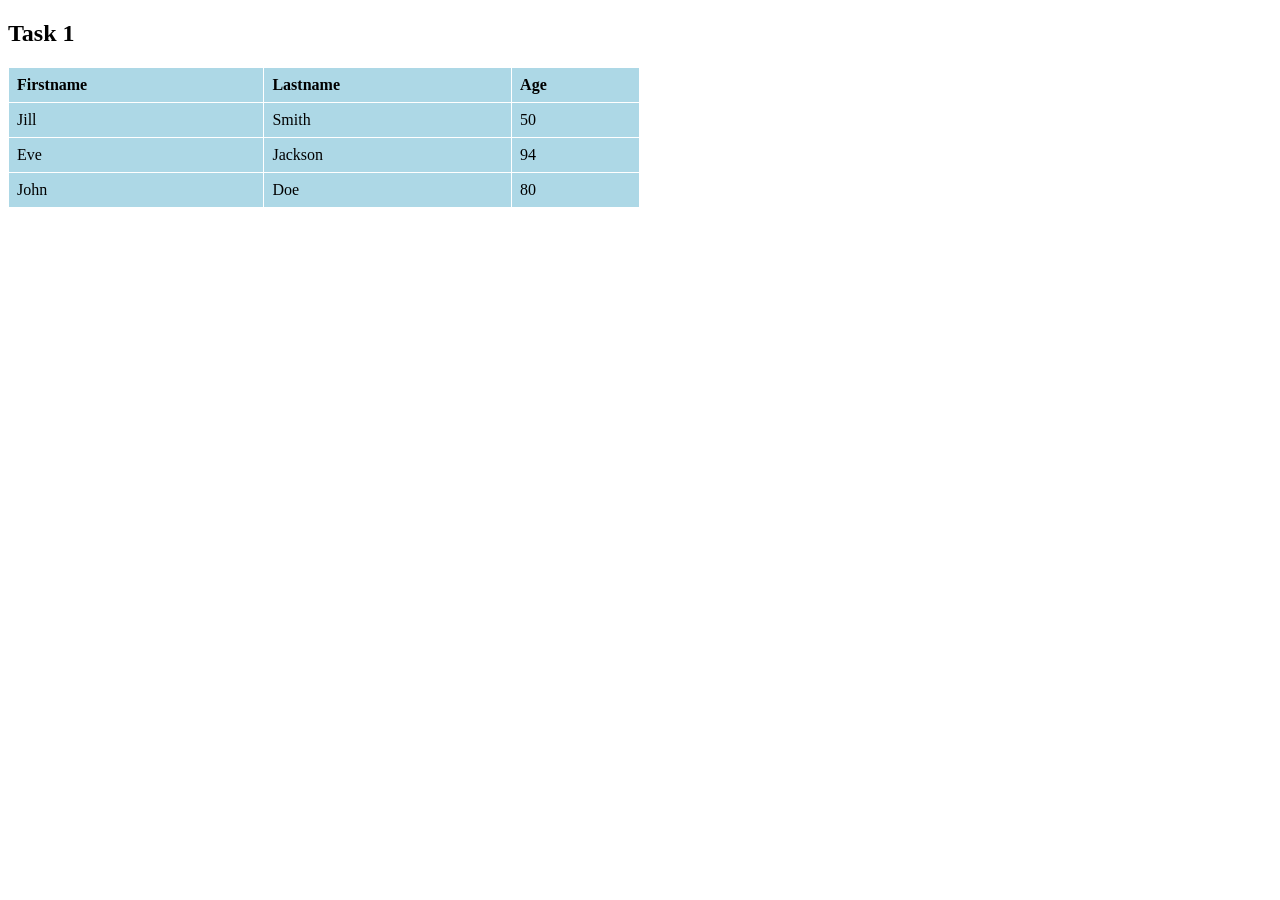
<file: Tasks_Week1/task1.html>
<!DOCTYPE html>
<html>
<head>
<title>Task 1 </title>
<style>
  table {
    border-collapse: collapse;
    width: 50%; /* Adjust width as needed */
  }
  th, td {
    border: 1px solid white;
    padding: 8px;
    text-align: left;
    background-color: #ADD8E6; /* Light blue background */
    color: black; /* Optional: Set text color to black for better contrast */
  }
  th {
    /* Keep the header background slightly different if desired */
    background-color: #ADD8E6;
  }
</style>
</head>
<body>

<h2>Task 1</h2>

<table>
  <thead>
    <tr>
      <th>Firstname</th>
      <th>Lastname</th>
      <th>Age</th>
    </tr>
  </thead>
  <tbody>
    <tr>
      <td>Jill</td>
      <td>Smith</td>
      <td>50</td>
    </tr>
    <tr>
      <td>Eve</td>
      <td>Jackson</td>
      <td>94</td>
    </tr>
    <tr>
      <td>John</td>
      <td>Doe</td>
      <td>80</td>
    </tr>
  </tbody>
</table>

</body>
</html>
</file>
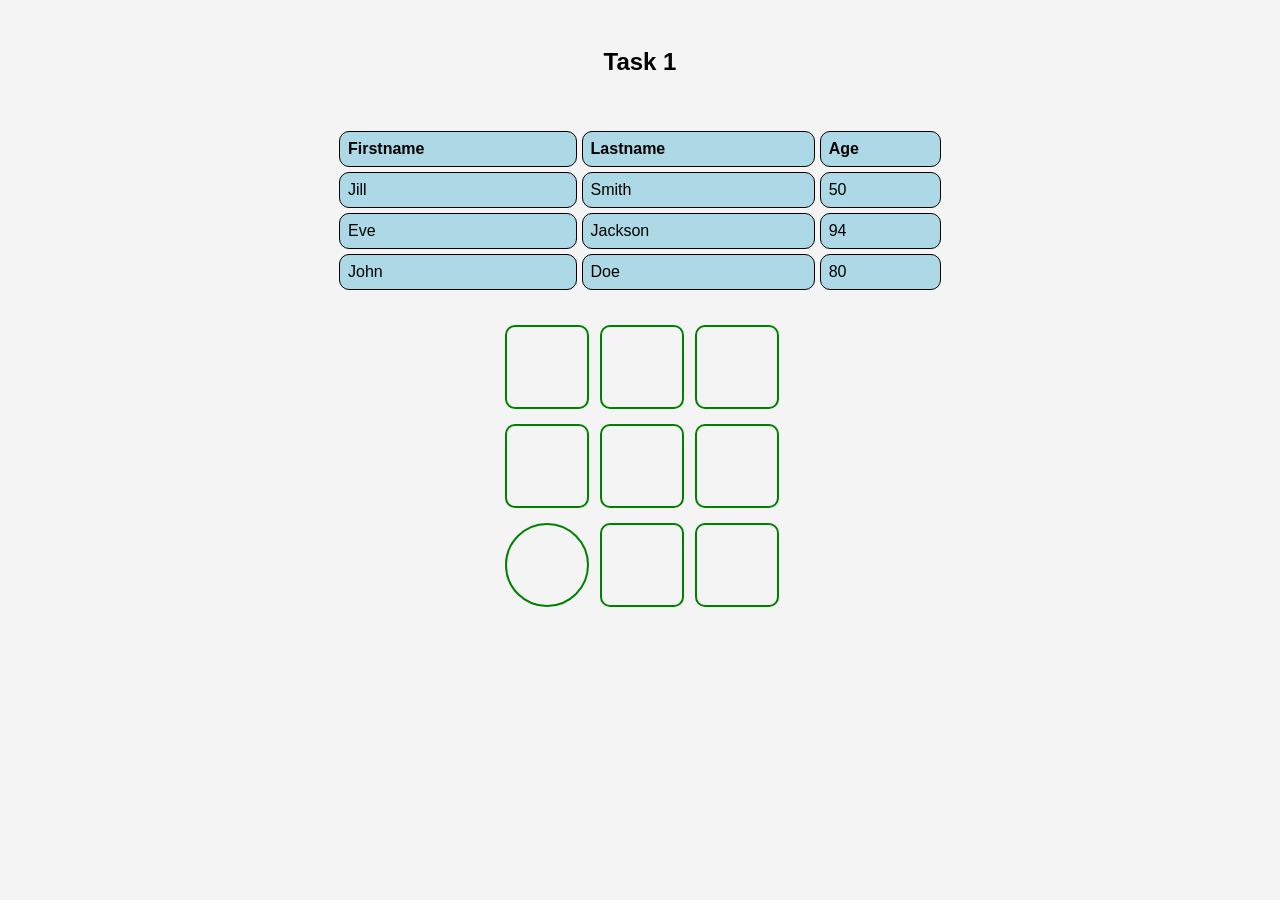
<file: Tasks_Week1/task11.html>
<!DOCTYPE html>
<html>
<head>
<title>Task 1</title>
<style>
  body {
    font-family: sans-serif;
    display: flex;
    flex-direction: column;
    align-items: center;
    gap: 30px;
    padding: 20px;
    background-color: #f4f4f4;
  }

  table {
    border-collapse: separate; /* Changed from collapse */
    border-spacing: 5px;       /* Adds spacing to see rounded corners */
    width: 50%;
  }

  th, td {
  border: 1px solid black; /* Black border */
  padding: 8px;
  text-align: left;
  background-color: #ADD8E6;
  color: black;
  border-radius: 10px; /* Rounded corners */
}

  th {
    background-color: #ADD8E6;
  }

  .shapes-grid {
    display: grid;
    grid-template-columns: repeat(3, 80px);
    grid-gap: 15px;
  }

  .shape {
    width: 80px;
    height: 80px;
    border: 2px solid green;
    display: flex;
    justify-content: center;
    align-items: center;
  }

  .rounded-square {
    border-radius: 10px;
  }

  .circle {
    border-radius: 50%;
  }
</style>
</head>
<body>

<h2>Task 1</h2>

<table>
  <thead>
    <tr>
      <th>Firstname</th>
      <th>Lastname</th>
      <th>Age</th>
    </tr>
  </thead>
  <tbody>
    <tr>
      <td>Jill</td>
      <td>Smith</td>
      <td>50</td>
    </tr>
    <tr>
      <td>Eve</td>
      <td>Jackson</td>
      <td>94</td>
    </tr>
    <tr>
      <td>John</td>
      <td>Doe</td>
      <td>80</td>
    </tr>
  </tbody>
</table>

<div class="shapes-grid">
    <div class="shape rounded-square"></div>
    <div class="shape rounded-square"></div>
    <div class="shape rounded-square"></div>
    <div class="shape rounded-square"></div>
    <div class="shape rounded-square"></div>
    <div class="shape rounded-square"></div>
    <div class="shape circle"></div>
    <div class="shape rounded-square"></div>
    <div class="shape rounded-square"></div>
</div>

</body>
</html>
</file>
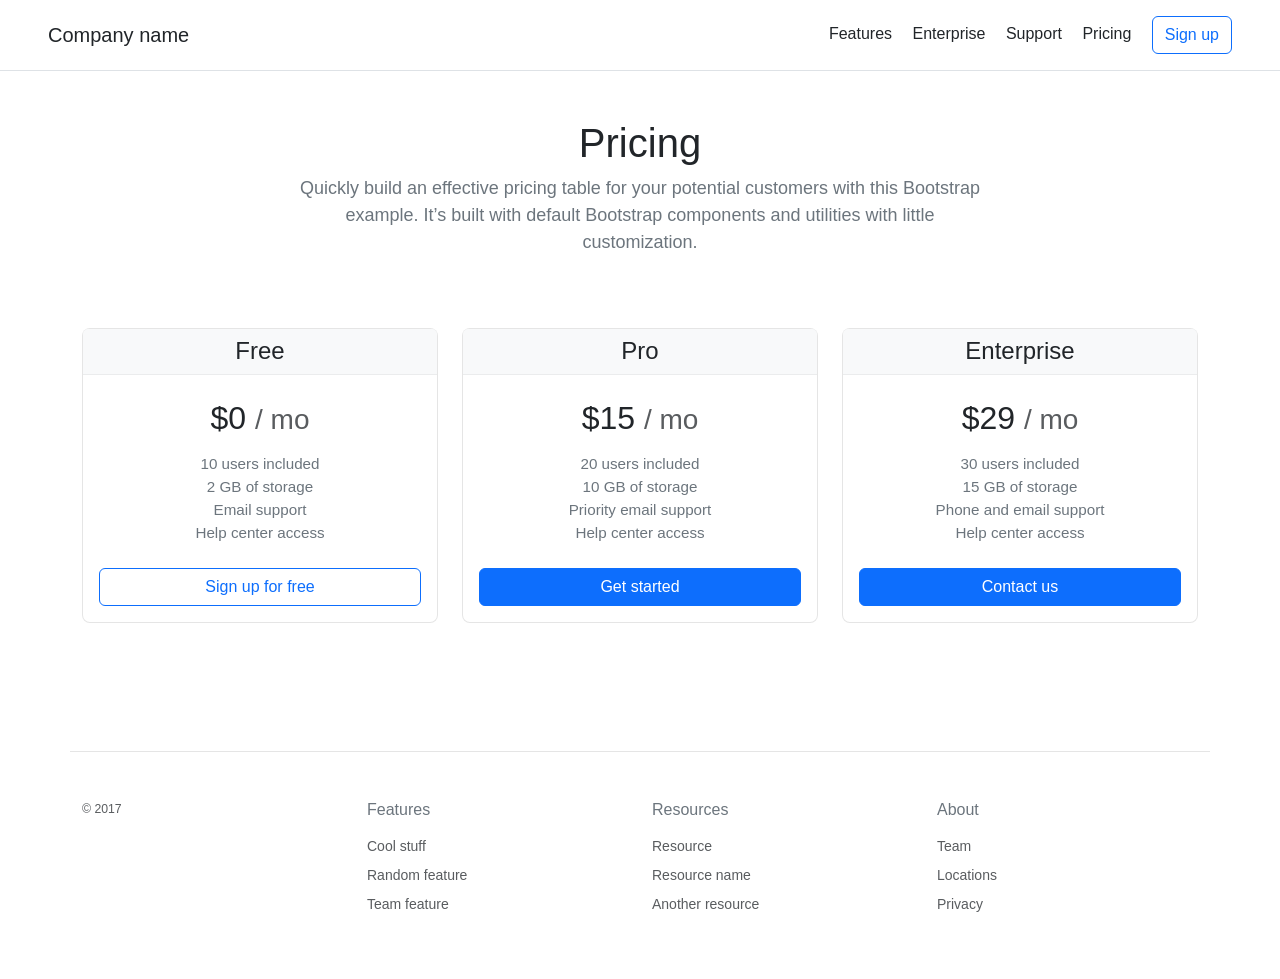
<file: Tasks_Week1/task112.html>
<!doctype html>
<html lang="en">
  <head>
    <meta charset="utf-8">
    <meta name="viewport" content="width=device-width, initial-scale=1">
    <title>Pricing Page</title>
    <link href="https://cdn.jsdelivr.net/npm/bootstrap@5.3.0/dist/css/bootstrap.min.css" rel="stylesheet">
    <link rel="stylesheet" href="task112.css">
    <style>
      .pricing-header {
        max-width: 700px;
      }

      .card {
        border: 1px solid rgba(0, 0, 0, 0.1);
        border-radius: 0.5rem;
        transition: box-shadow 0.3s ease;
      }

      .card:hover {
        box-shadow: 0 8px 20px rgba(0, 0, 0, 0.1);
      }

      .pricing-card-title {
        font-size: 2rem;
        margin-bottom: 0;
      }

      footer {
        margin-top: 5rem;
        padding-top: 3rem;
        padding-bottom: 3rem;
        border-top: 1px solid #e5e5e5;
      }
    </style>
  </head>
  <body>

    <header class="d-flex justify-content-between align-items-center py-3 px-5 border-bottom">
      <h5 class="my-0">Company name</h5>
      <nav>
        <a class="me-3 text-decoration-none text-dark" href="#">Features</a>
        <a class="me-3 text-decoration-none text-dark" href="#">Enterprise</a>
        <a class="me-3 text-decoration-none text-dark" href="#">Support</a>
        <a class="me-3 text-decoration-none text-dark" href="#">Pricing</a>
        <a class="btn btn-outline-primary" href="#">Sign up</a>
      </nav>
    </header>

    <main>
      <div class="container py-5 text-center">
        <div class="pricing-header mx-auto">
          <h1 class="display-4">Pricing</h1>
          <p class="lead">Quickly build an effective pricing table for your potential customers with this Bootstrap example. It’s built with default Bootstrap components and utilities with little customization.</p>
        </div>

        <div class="row row-cols-1 row-cols-md-3 mt-5 g-4">

          <!-- Free Tier -->
          <div class="col">
            <div class="card h-100 text-center">
              <div class="card-header">
                <h4 class="my-0 fw-normal">Free</h4>
              </div>
              <div class="card-body">
                <h1 class="card-title pricing-card-title">$0 <small class="text-muted">/ mo</small></h1>
                <ul class="list-unstyled mt-3 mb-4">
                  <li>10 users included</li>
                  <li>2 GB of storage</li>
                  <li>Email support</li>
                  <li>Help center access</li>
                </ul>
                <button type="button" class="w-100 btn btn-outline-primary">Sign up for free</button>
              </div>
            </div>
          </div>

          <!-- Pro Tier -->
          <div class="col">
            <div class="card h-100 text-center">
              <div class="card-header">
                <h4 class="my-0 fw-normal">Pro</h4>
              </div>
              <div class="card-body">
                <h1 class="card-title pricing-card-title">$15 <small class="text-muted">/ mo</small></h1>
                <ul class="list-unstyled mt-3 mb-4">
                  <li>20 users included</li>
                  <li>10 GB of storage</li>
                  <li>Priority email support</li>
                  <li>Help center access</li>
                </ul>
                <button type="button" class="w-100 btn btn-primary">Get started</button>
              </div>
            </div>
          </div>

          <!-- Enterprise Tier -->
          <div class="col">
            <div class="card h-100 text-center">
              <div class="card-header">
                <h4 class="my-0 fw-normal">Enterprise</h4>
              </div>
              <div class="card-body">
                <h1 class="card-title pricing-card-title">$29 <small class="text-muted">/ mo</small></h1>
                <ul class="list-unstyled mt-3 mb-4">
                  <li>30 users included</li>
                  <li>15 GB of storage</li>
                  <li>Phone and email support</li>
                  <li>Help center access</li>
                </ul>
                <button type="button" class="w-100 btn btn-primary">Contact us</button>
              </div>
            </div>
          </div>

        </div>
      </div>
    </main>

    <footer class="container">
      <div class="row">
        <div class="col-12 col-md">
          <small class="d-block mb-3 text-muted">© 2017</small>
        </div>
        <div class="col-6 col-md">
          <h5>Features</h5>
          <ul class="list-unstyled text-small">
            <li><a class="text-muted" href="#">Cool stuff</a></li>
            <li><a class="text-muted" href="#">Random feature</a></li>
            <li><a class="text-muted" href="#">Team feature</a></li>
          </ul>
        </div>
        <div class="col-6 col-md">
          <h5>Resources</h5>
          <ul class="list-unstyled text-small">
            <li><a class="text-muted" href="#">Resource</a></li>
            <li><a class="text-muted" href="#">Resource name</a></li>
            <li><a class="text-muted" href="#">Another resource</a></li>
          </ul>
        </div>
        <div class="col-6 col-md">
          <h5>About</h5>
          <ul class="list-unstyled text-small">
            <li><a class="text-muted" href="#">Team</a></li>
            <li><a class="text-muted" href="#">Locations</a></li>
            <li><a class="text-muted" href="#">Privacy</a></li>
          </ul>
        </div>
      </div>
    </footer>

  </body>
</html>
</file>
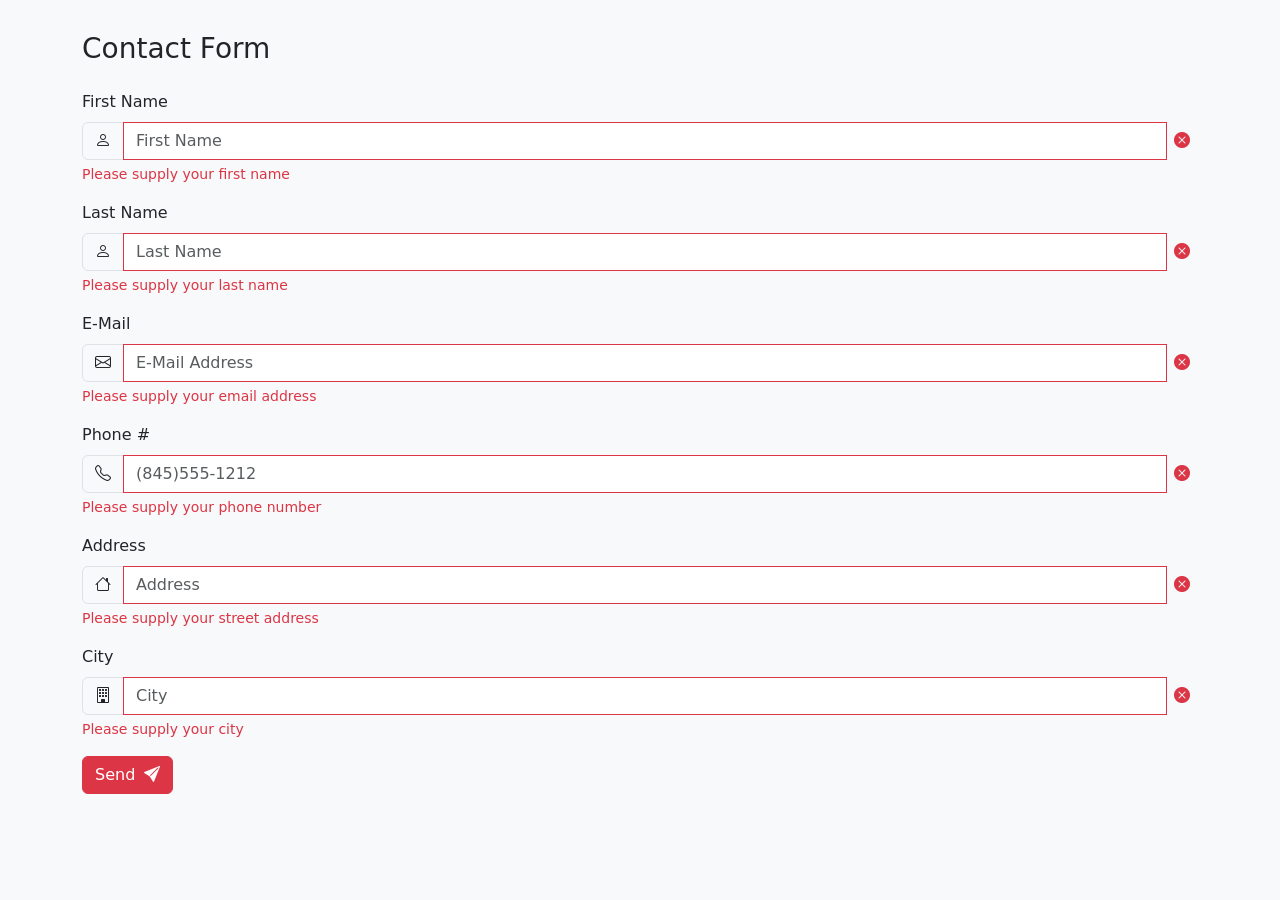
<file: Tasks_Week1/task114.html>
<!DOCTYPE html>
<html lang="en">
<head>
  <meta charset="UTF-8">
  <title>Form Validation Example</title>
  <meta name="viewport" content="width=device-width, initial-scale=1">

  <link href="https://cdn.jsdelivr.net/npm/bootstrap@5.3.2/dist/css/bootstrap.min.css" rel="stylesheet">
  <link href="https://cdn.jsdelivr.net/npm/bootstrap-icons@1.10.5/font/bootstrap-icons.css" rel="stylesheet">

  <style>
    body {
      background-color: #f8f9fa;
      padding: 2rem;
    }

    .input-group-text.invalid-feedback-icon {
      background-color: transparent;
      border: none;
      padding: 0 0.5rem;
      color: #dc3545;
      display: none;
    }

    .form-control:invalid {
      border-color: #dc3545;
    }

    .form-control:invalid ~ .invalid-feedback-icon {
      display: inline-flex;
    }

    .form-control:invalid ~ .invalid-feedback {
      display: block;
    }

    .invalid-feedback {
      display: none;
      color: #dc3545;
      font-size: 0.875rem;
    }
  </style>
</head>
<body>

  <div class="container">
    <h3 class="mb-4">Contact Form</h3>
    <form id="contactForm" novalidate>
      <div class="mb-3">
        <label class="form-label">First Name</label>
        <div class="input-group has-validation">
          <span class="input-group-text"><i class="bi bi-person"></i></span>
          <input type="text" class="form-control" placeholder="First Name" required>
          <span class="input-group-text invalid-feedback-icon"><i class="bi bi-x-circle-fill"></i></span>
          <div class="invalid-feedback">Please supply your first name</div>
        </div>
      </div>

      
      <div class="mb-3">
        <label class="form-label">Last Name</label>
        <div class="input-group has-validation">
          <span class="input-group-text"><i class="bi bi-person"></i></span>
          <input type="text" class="form-control" placeholder="Last Name" required>
          <span class="input-group-text invalid-feedback-icon"><i class="bi bi-x-circle-fill"></i></span>
          <div class="invalid-feedback">Please supply your last name</div>
        </div>
      </div>

      <div class="mb-3">
        <label class="form-label">E-Mail</label>
        <div class="input-group has-validation">
          <span class="input-group-text"><i class="bi bi-envelope"></i></span>
          <input type="email" class="form-control" placeholder="E-Mail Address" required>
          <span class="input-group-text invalid-feedback-icon"><i class="bi bi-x-circle-fill"></i></span>
          <div class="invalid-feedback">Please supply your email address</div>
        </div>
      </div>

      <div class="mb-3">
        <label class="form-label">Phone #</label>
        <div class="input-group has-validation">
          <span class="input-group-text"><i class="bi bi-telephone"></i></span>
          <input type="tel" class="form-control" placeholder="(845)555-1212" required>
          <span class="input-group-text invalid-feedback-icon"><i class="bi bi-x-circle-fill"></i></span>
          <div class="invalid-feedback">Please supply your phone number</div>
        </div>
      </div>

      <div class="mb-3">
        <label class="form-label">Address</label>
        <div class="input-group has-validation">
          <span class="input-group-text"><i class="bi bi-house"></i></span>
          <input type="text" class="form-control" placeholder="Address" required>
          <span class="input-group-text invalid-feedback-icon"><i class="bi bi-x-circle-fill"></i></span>
          <div class="invalid-feedback">Please supply your street address</div>
        </div>
      </div>

      <div class="mb-3">
        <label class="form-label">City</label>
        <div class="input-group has-validation">
          <span class="input-group-text"><i class="bi bi-building"></i></span>
          <input type="text" class="form-control" placeholder="City" required>
          <span class="input-group-text invalid-feedback-icon"><i class="bi bi-x-circle-fill"></i></span>
          <div class="invalid-feedback">Please supply your city</div>
        </div>
      </div>

      <button type="submit" class="btn btn-danger">Send <i class="bi bi-send-fill ms-1"></i></button>
    </form>
  </div>

  <script src="https://cdn.jsdelivr.net/npm/bootstrap@5.3.2/dist/js/bootstrap.bundle.min.js"></script>

  <script>
    (() => {
      'use strict';
      const form = document.getElementById('contactForm');
      form.addEventListener('submit', event => {
        if (!form.checkValidity()) {
          event.preventDefault();
          event.stopPropagation();
        }
        form.classList.add('was-validated');
      }, false);
    })();
  </script>

</body>
</html>
</file>
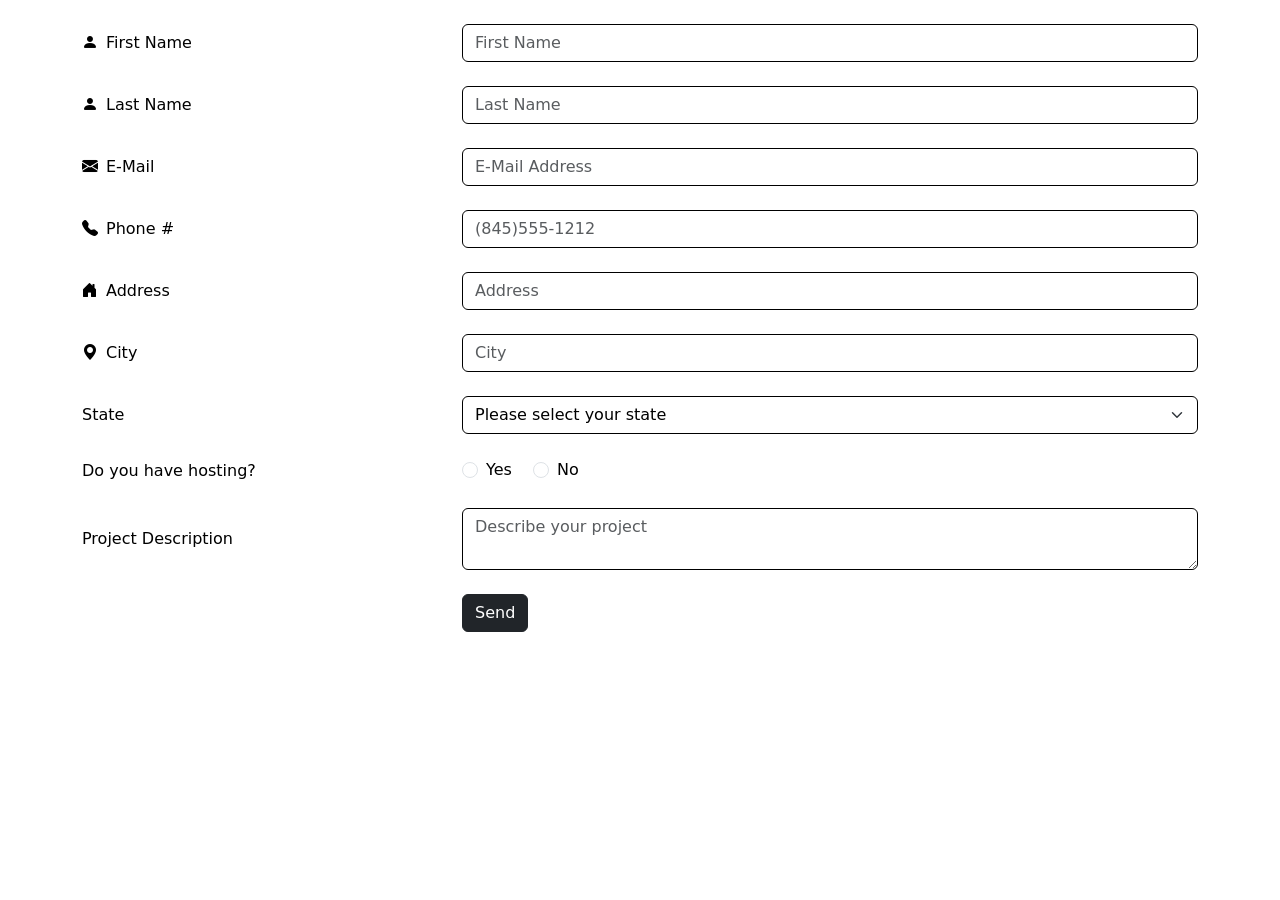
<file: Tasks_Week1/task115.html>
<!DOCTYPE html>
<html lang="en">
<head>
  <meta charset="UTF-8">
  <title>2-Column Validation Form</title>
  <link href="https://cdn.jsdelivr.net/npm/bootstrap@5.3.3/dist/css/bootstrap.min.css" rel="stylesheet">
  <link href="https://cdn.jsdelivr.net/npm/bootstrap-icons@1.10.5/font/bootstrap-icons.css" rel="stylesheet">
  <style>
    body {
      background-color: #fff;
      color: #000;
    }

    label {
      font-weight: 500;
      margin-bottom: 0;
    }

    .form-group {
      margin-bottom: 1.5rem;
    }

    .form-label-col {
      display: flex;
      align-items: center;
      gap: 0.5rem;
    }

    .form-label-col i {
      color: #000;
      transition: color 0.2s;
    }

    .form-control,
    .form-select,
    textarea {
      border: 1px solid #000;
      color: #000;
      background-color: #fff;
      transition: border-color 0.2s, color 0.2s;
    }

    .form-control.error,
    .form-select.error,
    textarea.error {
      border-color: #dc3545 !important;
      color: #dc3545 !important;
    }

    .form-label-col i.error {
      color: #dc3545;
    }

    .error-text {
      color: #dc3545;
      font-size: 0.875em;
      display: none;
    }

    .error-text.active {
      display: block;
    }
  </style>
</head>
<body class="p-4">

<div class="container">
  <form id="customForm" novalidate>
    <div class="form-group row">
      <div class="col-md-4 form-label-col">
        <i class="bi bi-person-fill icon"></i>
        <label for="firstName">First Name</label>
      </div>
      <div class="col-md-8">
        <input type="text" class="form-control" id="firstName" placeholder="First Name">
        <div class="error-text">Please supply your first name</div>
      </div>
    </div>

    <div class="form-group row">
      <div class="col-md-4 form-label-col">
        <i class="bi bi-person-fill icon"></i>
        <label for="lastName">Last Name</label>
      </div>
      <div class="col-md-8">
        <input type="text" class="form-control" id="lastName" placeholder="Last Name">
        <div class="error-text">Please supply your last name</div>
      </div>
    </div>

    <div class="form-group row">
      <div class="col-md-4 form-label-col">
        <i class="bi bi-envelope-fill icon"></i>
        <label for="email">E-Mail</label>
      </div>
      <div class="col-md-8">
        <input type="email" class="form-control" id="email" placeholder="E-Mail Address">
        <div class="error-text">Please supply your email address</div>
      </div>
    </div>

    <div class="form-group row">
      <div class="col-md-4 form-label-col">
        <i class="bi bi-telephone-fill icon"></i>
        <label for="phone">Phone #</label>
      </div>
      <div class="col-md-8">
        <input type="text" class="form-control" id="phone" placeholder="(845)555-1212">
        <div class="error-text">Please supply your phone number</div>
      </div>
    </div>

    <div class="form-group row">
      <div class="col-md-4 form-label-col">
        <i class="bi bi-house-door-fill icon"></i>
        <label for="address">Address</label>
      </div>
      <div class="col-md-8">
        <input type="text" class="form-control" id="address" placeholder="Address">
        <div class="error-text">Please supply your address</div>
      </div>
    </div>

    <div class="form-group row">
      <div class="col-md-4 form-label-col">
        <i class="bi bi-geo-alt-fill icon"></i>
        <label for="city">City</label>
      </div>
      <div class="col-md-8">
        <input type="text" class="form-control" id="city" placeholder="City">
        <div class="error-text">Please supply your city</div>
      </div>
    </div>

    <div class="form-group row">
      <div class="col-md-4 form-label-col">
        <label for="state">State</label>
      </div>
      <div class="col-md-8">
        <select class="form-select" id="state">
          <option value="">Please select your state</option>
          <option>New York</option>
          <option>California</option>
          <option>Texas</option>
        </select>
        <div class="error-text">Please select your state</div>
      </div>
    </div>

    <div class="form-group row">
      <div class="col-md-4 form-label-col">
        <label>Do you have hosting?</label>
      </div>
      <div class="col-md-8">
        <div class="form-check form-check-inline">
          <input class="form-check-input" type="radio" name="hosting" id="hostingYes" value="yes">
          <label class="form-check-label" for="hostingYes">Yes</label>
        </div>
        <div class="form-check form-check-inline">
          <input class="form-check-input" type="radio" name="hosting" id="hostingNo" value="no">
          <label class="form-check-label" for="hostingNo">No</label>
        </div>
        <div class="error-text">Please select hosting option</div>
      </div>
    </div>

    <div class="form-group row">
      <div class="col-md-4 form-label-col">
        <label for="description">Project Description</label>
      </div>
      <div class="col-md-8">
        <textarea class="form-control" id="description" placeholder="Describe your project"></textarea>
        <div class="error-text">Please describe your project</div>
      </div>
    </div>

    <div class="form-group row">
      <div class="offset-md-4 col-md-8">
        <button class="btn btn-dark" type="submit">Send</button>
      </div>
    </div>
  </form>
</div>

<script>
  document.getElementById("customForm").addEventListener("submit", function (e) {
    e.preventDefault();

    const fields = [
      { id: "firstName" },
      { id: "lastName" },
      { id: "email" },
      { id: "phone" },
      { id: "address" },
      { id: "city" },
      { id: "state" },
      { id: "description" }
    ];

    let valid = true;

    fields.forEach(({ id }) => {
      const input = document.getElementById(id);
      const container = input.closest(".row");
      const errorText = container.querySelector(".error-text");
      const icon = container.querySelector("i");

      if (!input.value.trim()) {
        input.classList.add("error");
        icon && icon.classList.add("error");
        errorText.classList.add("active");
        valid = false;
      } else {
        input.classList.remove("error");
        icon && icon.classList.remove("error");
        errorText.classList.remove("active");
      }
    });

    const hostingYes = document.getElementById("hostingYes");
    const hostingNo = document.getElementById("hostingNo");
    const radioError = hostingYes.closest(".row").querySelector(".error-text");

    if (!hostingYes.checked && !hostingNo.checked) {
      radioError.classList.add("active");
      valid = false;
    } else {
      radioError.classList.remove("active");
    }

    if (valid) {
      alert("Form submitted successfully!");
    }
  });
</script>

</body>
</html>
</file>
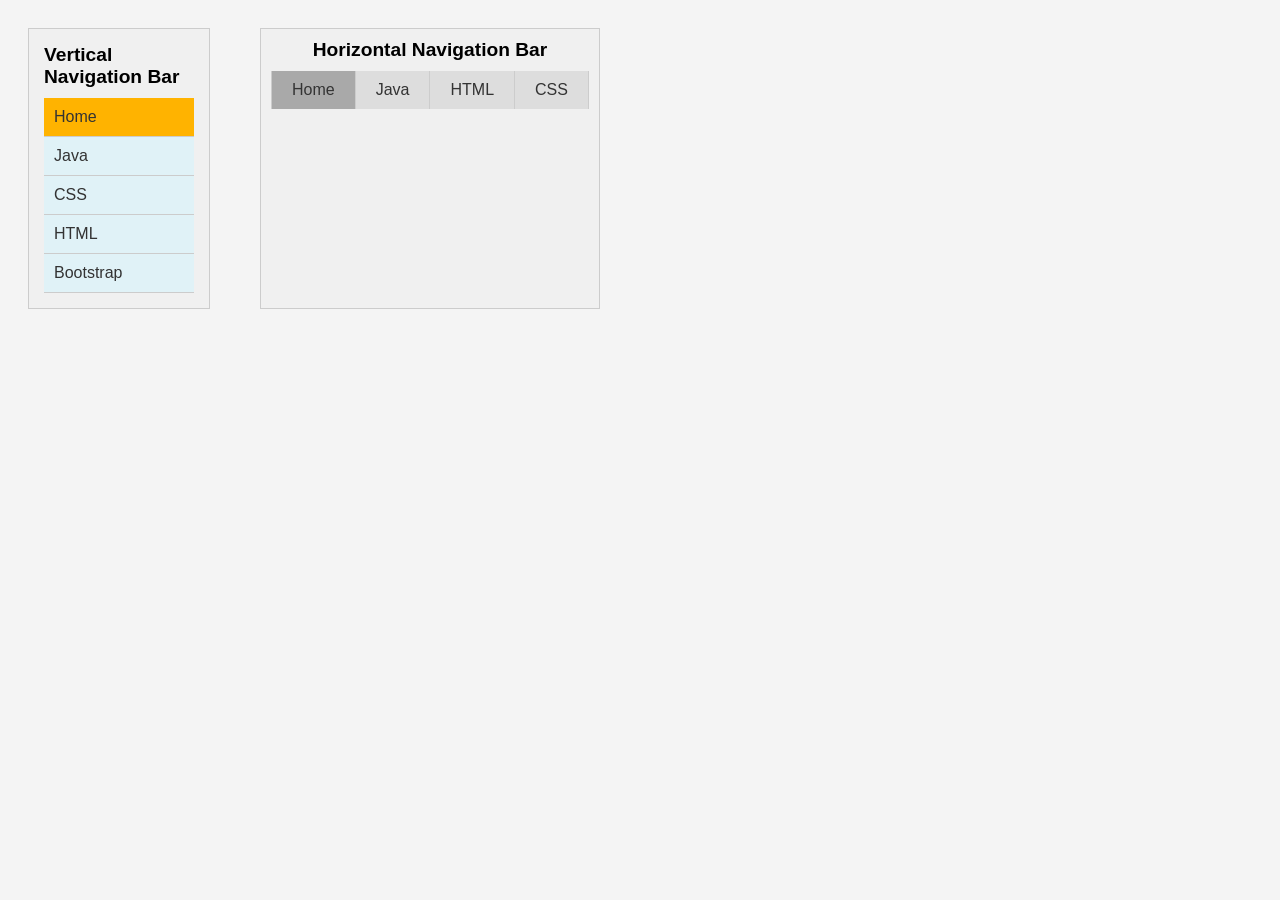
<file: Tasks_Week1/task12.html>
<!DOCTYPE html>
<html lang="en">
<head>
    <meta charset="UTF-8">
    <meta name="viewport" content="width=device-width, initial-scale=1.0">
    <title>Task 2</title>
    <style>
        body {
            font-family: sans-serif;
            display: flex;
            gap: 50px;
            padding: 20px;
            background-color: #f4f4f4;
        }

        /* Vertical Navigation Bar */
        .vertical-nav {
            background-color: #f0f0f0;
            border: 1px solid #ccc;
            padding: 15px;
            width: 150px;
        }

        .vertical-nav h2 {
            margin-top: 0;
            margin-bottom: 10px;
            font-size: 1.2em;
        }

        .vertical-nav ul {
            list-style: none;
            padding: 0;
            margin: 0;
        }

        .vertical-nav ul li a {
            display: block;
            padding: 10px;
            text-decoration: none;
            color: #333;
            background-color: #e0f2f7; /* Light blue */
            border-bottom: 1px solid #ccc;
        }

        .vertical-nav ul li:first-child a {
            background-color: #ffb300; /* Orange for Home */
        }

        .vertical-nav ul li a:hover {
            background-color: #d1e0e6;
        }

        /* Horizontal Navigation Bar */
        .horizontal-nav {
            background-color: #f0f0f0;
            border: 1px solid #ccc;
            padding: 10px;
        }

        .horizontal-nav h2 {
            margin-top: 0;
            margin-bottom: 10px;
            font-size: 1.2em;
            text-align: center;
        }

        .horizontal-nav ul {
            list-style: none;
            padding: 0;
            margin: 0;
            display: flex;
        }

        .horizontal-nav ul li a {
            display: block;
            padding: 10px 20px;
            text-decoration: none;
            color: #333;
            background-color: #ddd;
            border-right: 1px solid #ccc;
        }

        .horizontal-nav ul li:first-child a {
            background-color: #a9a9a9; /* Grey for Home in horizontal bar */
            border-left: 1px solid #ccc; /* Add left border to the first item */
        }

        .horizontal-nav ul li a:hover {
            background-color: #c0c0c0;
        }
    </style>
</head>
<body>

    <div class="vertical-nav">
        <h2>Vertical Navigation Bar</h2>
        <ul>
            <li><a href="#">Home</a></li>
            <li><a href="#">Java</a></li>
            <li><a href="#">CSS</a></li>
            <li><a href="#">HTML</a></li>
            <li><a href="#">Bootstrap</a></li>
        </ul>
    </div>

    <div class="horizontal-nav">
        <h2>Horizontal Navigation Bar</h2>
        <ul>
            <li><a href="#">Home</a></li>
            <li><a href="#">Java</a></li>
            <li><a href="#">HTML</a></li>
            <li><a href="#">CSS</a></li>
        </ul>
    </div>

</body>
</html>
</file>
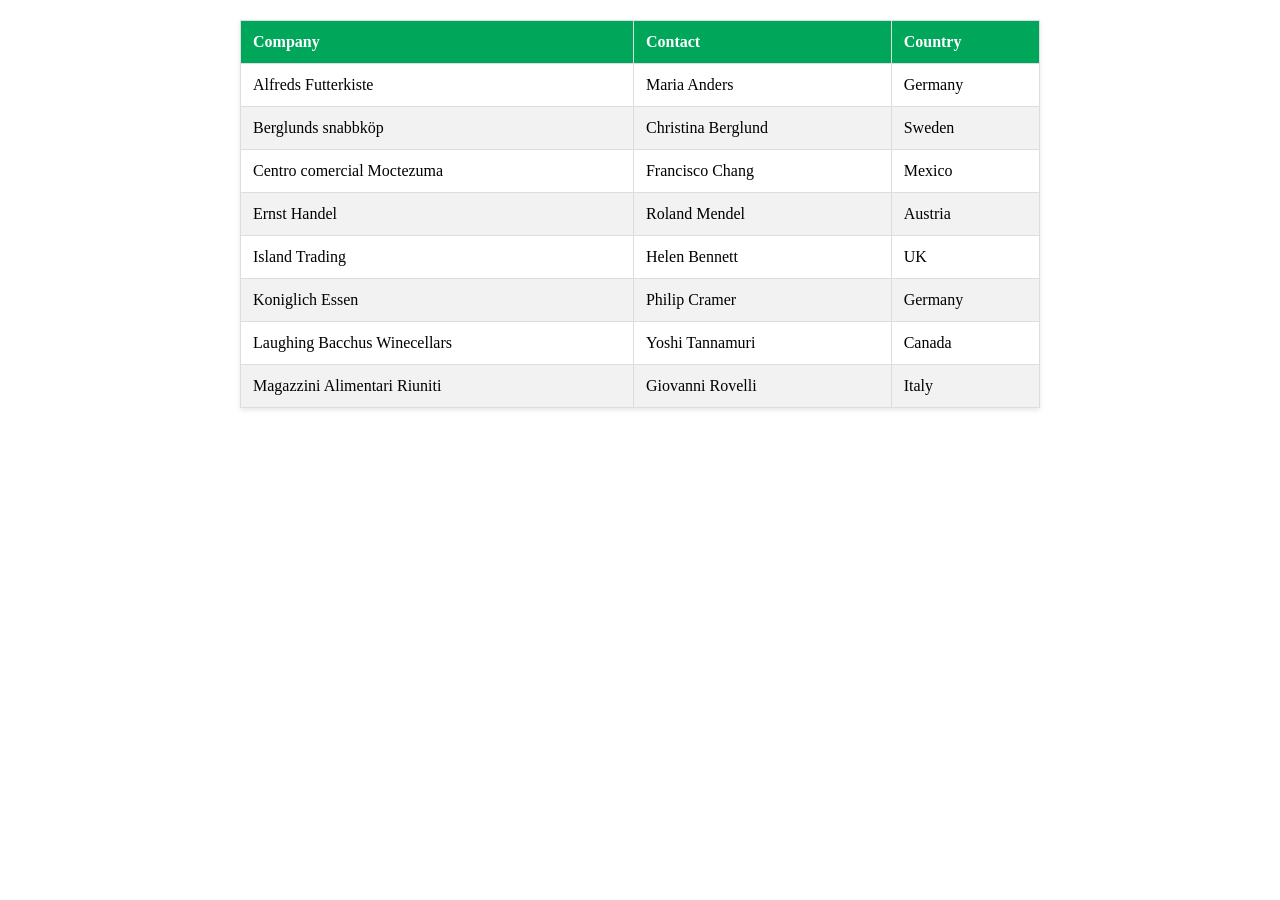
<file: Tasks_Week1/task13.html>
<!DOCTYPE html>
<html lang="en">
<head>
    <meta charset="UTF-8">
    <meta name="viewport" content="width=device-width, initial-scale=1.0">
    <title>Task 3</title>
    <style>
        table {
            border-collapse: collapse;
            width: 80%; /* Adjust as needed */
            max-width: 800px; /* Optional: set a maximum width */
            margin: 20px auto; /* Center the table */
            box-shadow: 0 2px 5px rgba(0, 0, 0, 0.1);
        }

        th, td {
            border: 1px solid #ddd;
            padding: 12px;
            text-align: left;
        }

        th {
            background-color: #00a65a; /* Green header background */
            color: white;
            font-weight: bold;
        }

        tr:nth-child(even) {
            background-color: #f2f2f2; /* Light grey for even rows */
        }

        /* Optional: Style for hover effect on rows */
        tr:hover {
            background-color: #ddd;
        }
    </style>
</head>
<body>

    <table>
        <thead>
            <tr>
                <th>Company</th>
                <th>Contact</th>
                <th>Country</th>
            </tr>
        </thead>
        <tbody>
            <tr>
                <td>Alfreds Futterkiste</td>
                <td>Maria Anders</td>
                <td>Germany</td>
            </tr>
            <tr>
                <td>Berglunds snabbköp</td>
                <td>Christina Berglund</td>
                <td>Sweden</td>
            </tr>
            <tr>
                <td>Centro comercial Moctezuma</td>
                <td>Francisco Chang</td>
                <td>Mexico</td>
            </tr>
            <tr>
                <td>Ernst Handel</td>
                <td>Roland Mendel</td>
                <td>Austria</td>
            </tr>
            <tr>
                <td>Island Trading</td>
                <td>Helen Bennett</td>
                <td>UK</td>
            </tr>
            <tr>
                <td>Koniglich Essen</td>
                <td>Philip Cramer</td>
                <td>Germany</td>
            </tr>
            <tr>
                <td>Laughing Bacchus Winecellars</td>
                <td>Yoshi Tannamuri</td>
                <td>Canada</td>
            </tr>
            <tr>
                <td>Magazzini Alimentari Riuniti</td>
                <td>Giovanni Rovelli</td>
                <td>Italy</td>
            </tr>
        </tbody>
    </table>

</body>
</html>
</file>
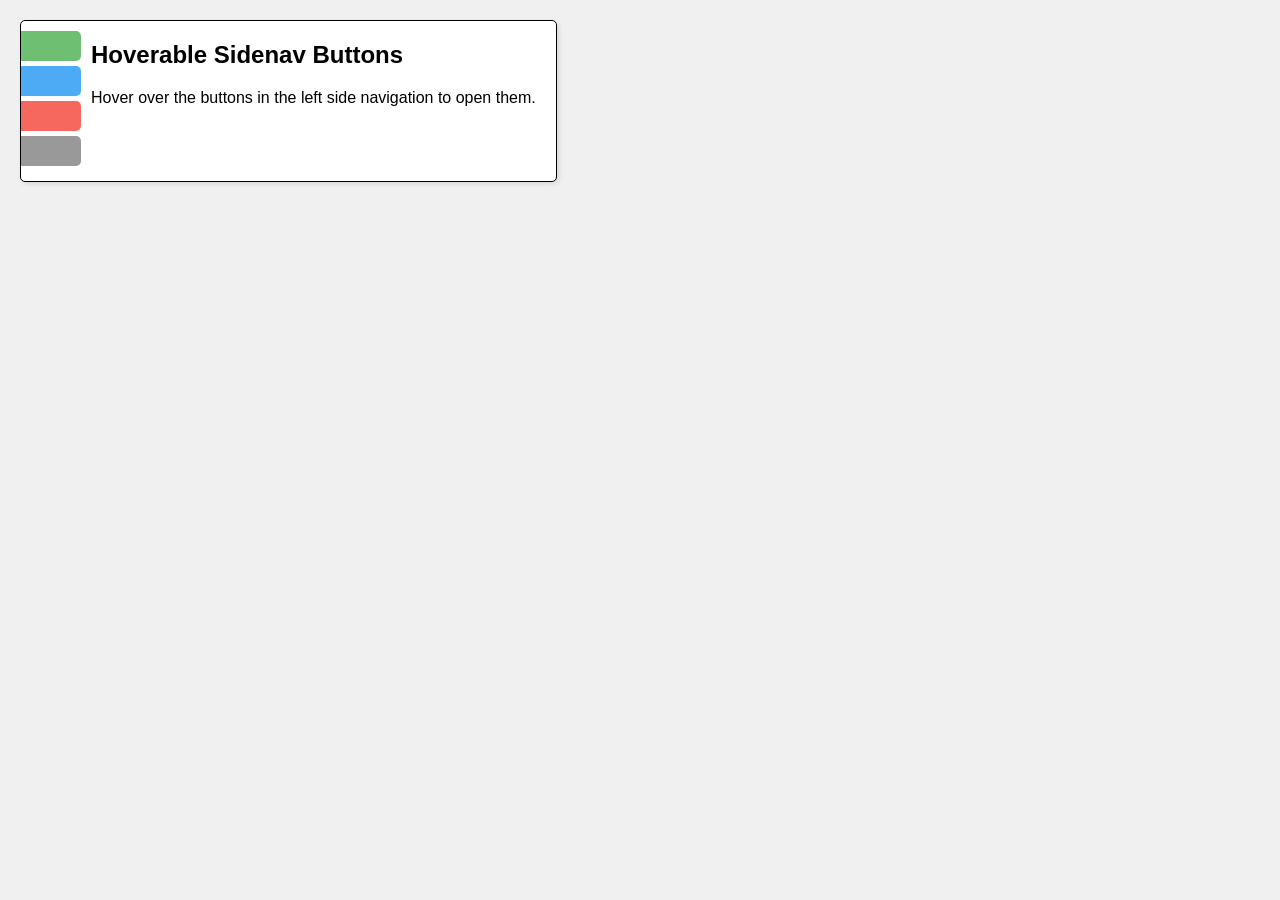
<file: Tasks_Week1/task14.html>
<!DOCTYPE html>
<html lang="en">
<head>
    <meta charset="UTF-8">
    <meta name="viewport" content="width=device-width, initial-scale=1.0">
    <title>Task 4</title>
    <style>
        body {
            font-family: sans-serif;
            margin: 20px; /* Add some margin around the main container */
            background-color: #f0f0f0;
            display: flex;
            justify-content: flex-start; /* Align content to the start */
        }

        .container {
            display: flex;
            border: 1px solid #000000; /* Border for the main container */
            box-shadow: 2px 2px 5px rgba(0, 0, 0, 0.1); /* Optional shadow */
            background-color: white; /* White background for the container */
            border-radius: 5px; /* Optional rounded corners for the container */
            overflow: hidden; /* Clip any content that goes outside the rounded corners */
        }

        .sidenav {
            width: 50px;
            
            padding: 10px 0; /* Add some vertical padding */
            display: flex;
            flex-direction: column;
            align-items: center;
        }

        .sidenav a {
            width: 70px;
            height: 30px;
            margin-bottom: 5px;
            text-decoration: none;
            display: block;
            opacity: 0.8;
            transition: opacity 0.3s ease;
            border-radius: 5px; /* Curve the buttons */
        }

        .sidenav a:hover {
            opacity: 1;
        }

        .sidenav .green {
            background-color: #4CAF50; /* Green */
        }

        .sidenav .blue {
            background-color: #2196F3; /* Blue */
        }

        .sidenav .red {
            background-color: #f44336; /* Red */
        }

        .sidenav .gray {
            background-color: #808080; /* Gray */
        }

        .main {
            padding: 20px;
        }

        .main h2 {
            margin-top: 0;
        }
    </style>
</head>
<body>

    <div class="container">
        <div class="sidenav">
            <a href="#" class="green"></a>
            <a href="#" class="blue"></a>
            <a href="#" class="red"></a>
            <a href="#" class="gray"></a>
        </div>
        <div class="main">
            <h2>Hoverable Sidenav Buttons</h2>
            <p>Hover over the buttons in the left side navigation to open them.</p>
        </div>
    </div>

</body>
</html>
</file>
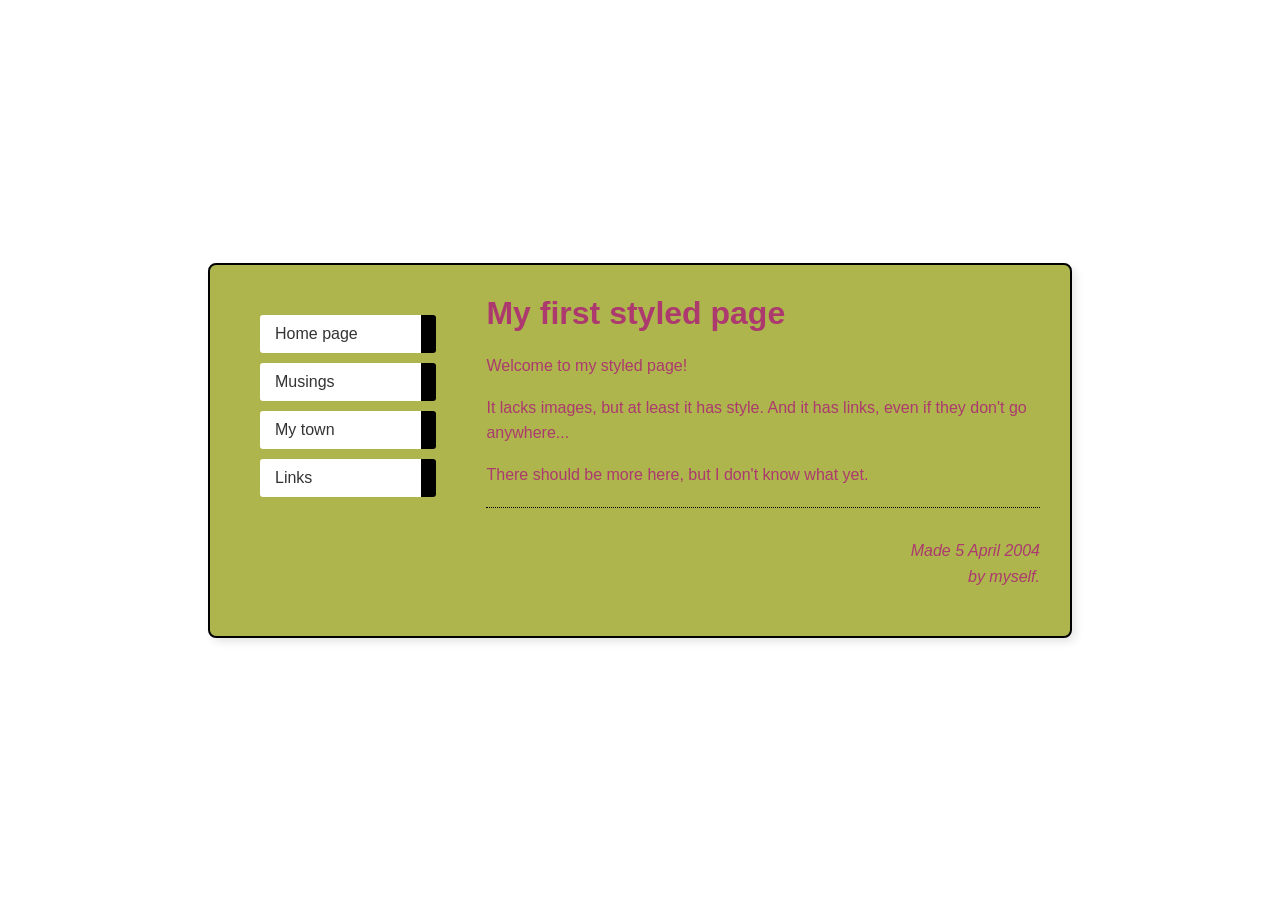
<file: Tasks_Week1/task16.html>
<!DOCTYPE html>
<html lang="en">
<head>
    <meta charset="UTF-8">
    <meta name="viewport" content="width=device-width, initial-scale=1.0">
    <title>My First Styled Page</title>
    <style>
        body {
            font-family: sans-serif;
            background-color: #ffffff; /* White background */
            display: flex;
            justify-content: center;
            align-items: center;
            min-height: 100vh;
            margin: 0;
        }

        .page-container {
            background-color: #adb54c; /* Olive green background for the container */
            padding: 30px;
            border: 2px solid #000000; /* Black border */
            border-radius: 8px;
            box-shadow: 4px 4px 8px rgba(0, 0, 0, 0.1);
            display: flex;
            gap: 30px;
            max-width: 800px;
        }
        .content .date-container {
            margin-top: 20px;
            padding-top: 10px;
            border-top: 1px dotted #000000; /* Dotted line before "Made by" */
            text-align: right; /* Align "Made by" to the right */
        }

        .sidebar {
            padding: 20px;
            border-radius: 5px;
            width: 200px; /* Adjust sidebar width as needed */
            /* Removed background-color from sidebar */
        }

        .sidebar ul {
            list-style: none;
            padding: 0;
            margin: 0;
        }

        .sidebar ul li {
            margin-bottom: 10px;
        }

        .sidebar ul li a {
            display: block;
            padding: 10px 15px;
            text-decoration: none;
            color: #333;
            background-color: white;
            border-right: 15px solid #000000; /* Black indicator */
            border-radius: 3px;
        }

        .sidebar ul li a:hover {
            background-color: #e9ecef; /* Light gray on hover */
        }

        .content {
            flex-grow: 1;
            color: #ac3a6f; /* Pinkish color for text content */
            padding-top: 0;
        }

        .content h1 {
            color: #ac3a6f; /* Pinkish heading */
            margin-top: 0;
        }

        .content p {
            line-height: 1.6;
        }

        .content .date {
            font-style: italic;
            color: #ac3a6f;
            margin-top: 20px;
        }
    </style>
</head>
<body>

    <div class="page-container">
        <div class="sidebar">
            <ul>
                <li><a href="#">Home page</a></li>
                <li><a href="#">Musings</a></li>
                <li><a href="#">My town</a></li>
                <li><a href="#">Links</a></li>
            </ul>
        </div>
        <div class="content">
            <h1>My first styled page</h1>
            <p>Welcome to my styled page!</p>
            <p>It lacks images, but at least it has style. And it has links, even if they don't go anywhere...</p>
            <p>There should be more here, but I don't know what yet.</p>
            <div class="date-container">
                <p class="date">Made 5 April 2004<br>by myself.</p>
            </div>
        </div>
    </div>

</body>
</html>
</file>
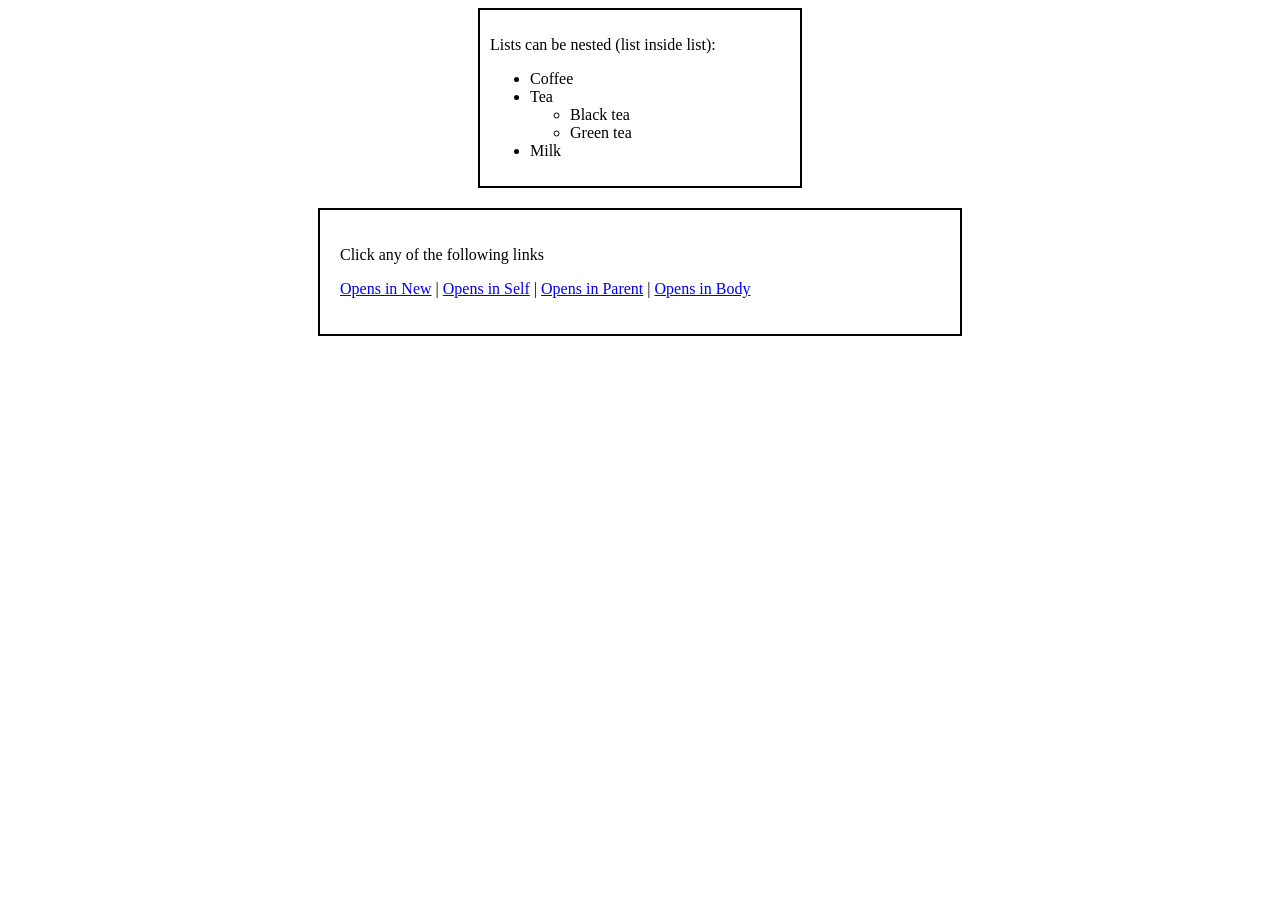
<file: Tasks_Week1/task2.html>
<!DOCTYPE html>
<html>
<head>
<title>Task 2</title>
<style>
  body {
    display: flex; /* Enable flexbox for centering */
    flex-direction: column; /* Stack items vertically */
    align-items: center; /* Center items horizontally */
  }
  .container {
    border: 2px solid #000000;
    padding: 20px;
    margin-bottom: 20px;
    width: 80%; /* Adjust width of the larger box as needed */
    max-width: 600px; /* Optional: Set a maximum width */
  }
  .box {
    border: 2px solid #000000;
    padding: 10px;
    margin-bottom: 20px;
    width: 300px; /* Set a specific width for the smaller box */
    text-align: left; /* Align text within the small box to the left */
  }
</style>
</head>
<body>

  <div class="box">
    <p>Lists can be nested (list inside list):</p>
    <ul>
      <li>Coffee</li>
      <li>Tea
        <ul>
          <li>Black tea</li>
          <li>Green tea</li>
        </ul>
      </li>
      <li>Milk</li>
    </ul>
  </div>

  <div class="container">
    <p>Click any of the following links</p>
    <p>
      <a href="https://www.google.com/" target="_blank">Opens in New</a> |
      <a href="https://www.google.com/" target="_self">Opens in Self</a> |
      <a href="https://www.google.com/" target="_parent">Opens in Parent</a> |
      <a href="https://www.google.com/" target="_top">Opens in Body</a>
    </p>
  </div>

</body>
</html>
</file>
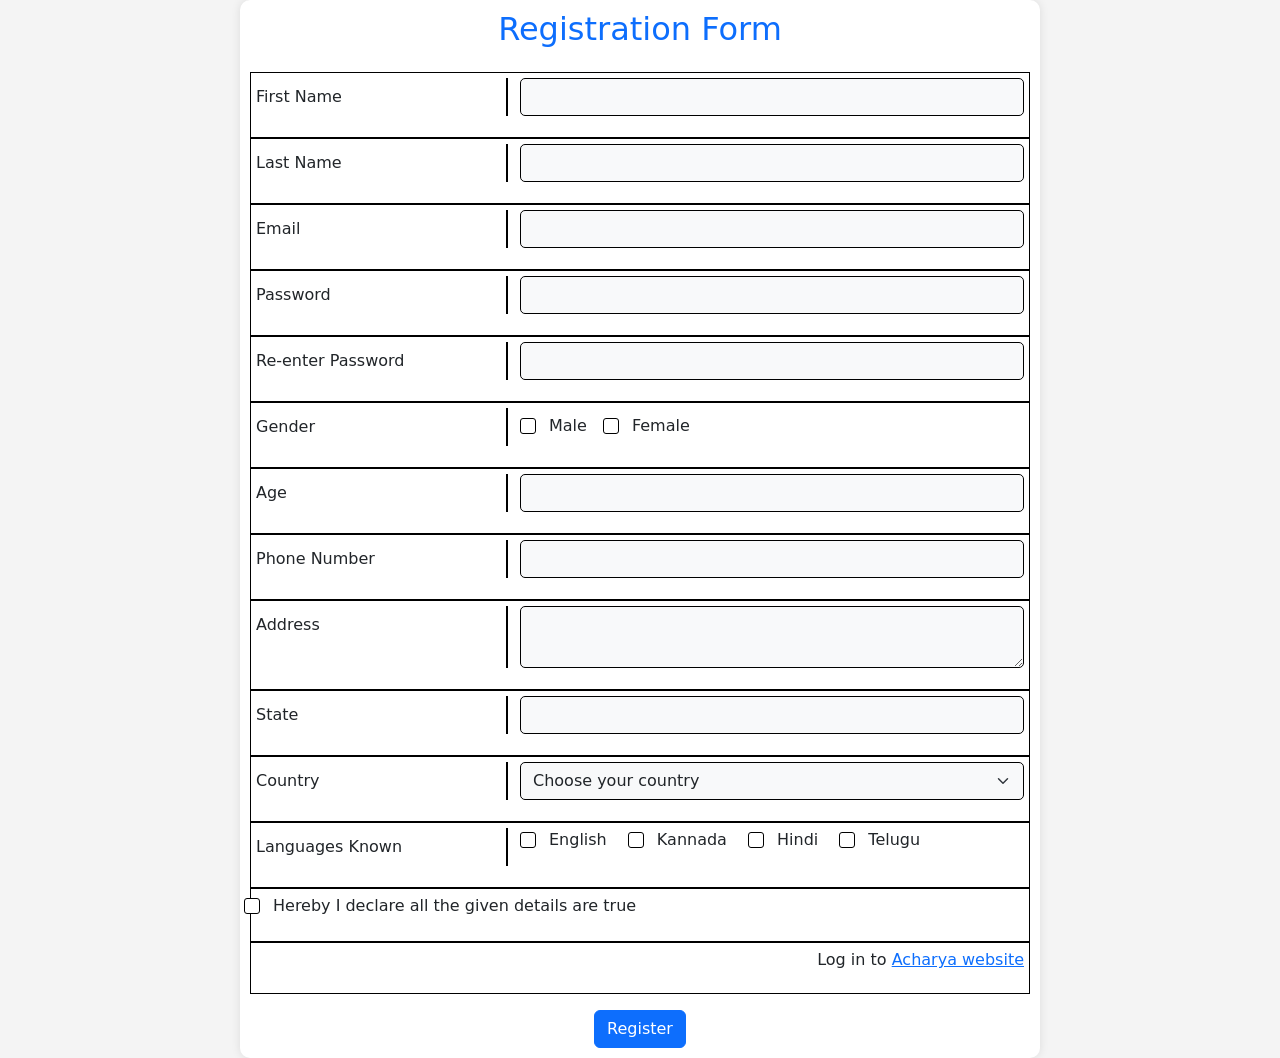
<file: Tasks_Week1/task3.html>
<!DOCTYPE html>
<html lang="en">
<head>
    <meta charset="UTF-8">
    <title>Registration Form</title>
    <link href="https://cdn.jsdelivr.net/npm/bootstrap@5.3.0/dist/css/bootstrap.min.css" rel="stylesheet">
    <style>
        body {
            background-color: #f4f4f4;
            display: flex;
            justify-content: center;
            align-items: center;
            min-height: 100vh;
        }
        .container {
            background-color: white;
            padding: 10px;
            border-radius: 10px;
            box-shadow: 0 0 10px rgba(0,0,0,0.1);
            max-width: 800px;
        }
        .form-label {
            font-weight: bold;
        }
        .form-control,
        .form-select {
            border: 1px solid black !important;
            border-radius: 5px !important;
            background-color: #f8f9fa !important;
        }
        .form-check-input {
            border: 1px solid black !important;
            border-radius: 3px !important;
        }
        .form-check-label {
            margin-left: 5px;
        }
        textarea.form-control {
            resize: vertical;
        }
        .input-box {
            border: 1px solid #000000;
            padding: 5px;
            background-color: #ffffff;
        }
        .label-border {
            border-right: 2px solid #000;
            padding-right: 10px;
        }
    </style>
</head>
<body>
    <div class="container">
        <h2 class="text-center text-primary mb-4">Registration Form</h2>
        <form>

            <div class="input-box">
                <div class="row mb-3">
                    <label for="firstName" class="col-sm-4 col-form-label label-border">First Name</label>
                    <div class="col-sm-8">
                        <input type="text" class="form-control" id="firstName" name="firstName">
                    </div>
                </div>
            </div>

            <div class="input-box">
                <div class="row mb-3">
                    <label for="lastName" class="col-sm-4 col-form-label label-border">Last Name</label>
                    <div class="col-sm-8">
                        <input type="text" class="form-control" id="lastName" name="lastName">
                    </div>
                </div>
            </div>

            <div class="input-box">
                <div class="row mb-3">
                    <label for="email" class="col-sm-4 col-form-label label-border">Email</label>
                    <div class="col-sm-8">
                        <input type="email" class="form-control" id="email" name="email">
                    </div>
                </div>
            </div>

            <div class="input-box">
                <div class="row mb-3">
                    <label for="password" class="col-sm-4 col-form-label label-border">Password</label>
                    <div class="col-sm-8">
                        <input type="password" class="form-control" id="password" name="password">
                    </div>
                </div>
            </div>

            <div class="input-box">
                <div class="row mb-3">
                    <label for="rePassword" class="col-sm-4 col-form-label label-border">Re-enter Password</label>
                    <div class="col-sm-8">
                        <input type="password" class="form-control" id="rePassword" name="rePassword">
                    </div>
                </div>
            </div>

            <div class="input-box">
                <div class="row mb-3">
                    <label class="col-sm-4 col-form-label label-border">Gender</label>
                    <div class="col-sm-8 d-flex align-items-center gap-3">
                        <div class="form-check">
                            <input class="form-check-input" type="radio" name="gender" id="male" value="male">
                            <label class="form-check-label" for="male">Male</label>
                        </div>
                        <div class="form-check">
                            <input class="form-check-input" type="radio" name="gender" id="female" value="female">
                            <label class="form-check-label" for="female">Female</label>
                        </div>
                    </div>
                </div>
            </div>

            <div class="input-box">
                <div class="row mb-3">
                    <label for="age" class="col-sm-4 col-form-label label-border">Age</label>
                    <div class="col-sm-8">
                        <input type="number" class="form-control" id="age" name="age">
                    </div>
                </div>
            </div>

            <div class="input-box">
                <div class="row mb-3">
                    <label for="phone" class="col-sm-4 col-form-label label-border">Phone Number</label>
                    <div class="col-sm-8">
                        <input type="text" class="form-control" id="phone" name="phone">
                    </div>
                </div>
            </div>

            <div class="input-box">
                <div class="row mb-3">
                    <label for="address" class="col-sm-4 col-form-label label-border">Address</label>
                    <div class="col-sm-8">
                        <textarea class="form-control" id="address" name="address"></textarea>
                    </div>
                </div>
            </div>

            <div class="input-box">
                <div class="row mb-3">
                    <label for="state" class="col-sm-4 col-form-label label-border">State</label>
                    <div class="col-sm-8">
                        <input type="text" class="form-control" id="state" name="state">
                    </div>
                </div>
            </div>

            <div class="input-box">
                <div class="row mb-3">
                    <label for="country" class="col-sm-4 col-form-label label-border">Country</label>
                    <div class="col-sm-8">
                        <select class="form-select" id="country" name="country">
                            <option value="">Choose your country</option>
                            <option value="india">India</option>
                            <option value="usa">United States</option>
                            <option value="uk">United Kingdom</option>
                        </select>
                    </div>
                </div>
            </div>

            <div class="input-box">
                <div class="row mb-3">
                    <label class="col-sm-4 col-form-label label-border">Languages Known</label>
                    <div class="col-sm-8">
                        <div class="form-check form-check-inline">
                            <input class="form-check-input" type="checkbox" id="english" value="english">
                            <label class="form-check-label" for="english">English</label>
                        </div>
                        <div class="form-check form-check-inline">
                            <input class="form-check-input" type="checkbox" id="kannada" value="kannada">
                            <label class="form-check-label" for="kannada">Kannada</label>
                        </div>
                        <div class="form-check form-check-inline">
                            <input class="form-check-input" type="checkbox" id="hindi" value="hindi">
                            <label class="form-check-label" for="hindi">Hindi</label>
                        </div>
                        <div class="form-check form-check-inline">
                            <input class="form-check-input" type="checkbox" id="telugu" value="telugu">
                            <label class="form-check-label" for="telugu">Telugu</label>
                        </div>
                    </div>
                </div>
            </div>

            <div class="input-box">
                <div class="row mb-3">
                    <div class="col-sm-12 form-check">
                        <input class="form-check-input" type="checkbox" id="declare">
                        <label class="form-check-label" for="declare">
                            Hereby I declare all the given details are true
                        </label>
                    </div>
                </div>
            </div>

            <div class="input-box">
                <div class="row mb-3">
                    <div class="col text-end">
                        Log in to <a href="https://www.acharya.ac.in/" target="_blank">Acharya website</a>
                    </div>
                </div>
            </div>

            <div class="text-center mt-3">
                <button type="submit" class="btn btn-primary">Register</button>
            </div>

        </form>
    </div>

    <script src="https://cdn.jsdelivr.net/npm/bootstrap@5.3.0/dist/js/bootstrap.bundle.min.js"></script>
</body>
</html>
</file>
<file: Tasks_Week1/task112.css>
body {
    font-family: -apple-system, BlinkMacSystemFont, "Segoe UI", Roboto, "Helvetica Neue", Arial, sans-serif;
    background-color: #fff;
    color: #212529;
    margin: 0;
  }
  
  header {
    border-bottom: 1px solid #e5e5e5;
    padding: 1rem 2rem;
  }
  
  .pricing-header {
    max-width: 700px;
    margin: auto;
  }
  
  .pricing-header h1 {
    font-size: 2.5rem;
    font-weight: 500;
  }
  
  .pricing-header p {
    font-size: 1.125rem;
    color: #6c757d;
  }
  
  .card {
    border: 1px solid rgba(0, 0, 0, 0.1);
    border-radius: 0.5rem;
    transition: box-shadow 0.3s ease;
  }
  
  .card:hover {
    box-shadow: 0 8px 20px rgba(0, 0, 0, 0.08);
  }
  
  .card-header {
    background-color: #f8f9fa;
    border-bottom: 1px solid rgba(0, 0, 0, 0.05);
    font-weight: 500;
  }
  
  .card-title.pricing-card-title {
    font-size: 2rem;
    margin: 0.5rem 0;
  }
  
  .card ul {
    padding-left: 0;
    list-style: none;
    font-size: 0.95rem;
    color: #6c757d;
  }
  
  .btn-outline-primary {
    border-color: #0d6efd;
    color: #0d6efd;
  }
  
  .btn-outline-primary:hover {
    background-color: #0d6efd;
    color: #fff;
  }
  
  .btn-primary {
    background-color: #0d6efd;
    border-color: #0d6efd;
  }
  
  .btn-primary:hover {
    background-color: #0b5ed7;
    border-color: #0a58ca;
  }
  
  footer {
    padding: 3rem 1rem;
    border-top: 1px solid #e5e5e5;
    font-size: 0.875rem;
    color: #6c757d;
  }
  
  footer h5 {
    font-size: 1rem;
    margin-bottom: 1rem;
  }
  
  footer ul {
    padding-left: 0;
    list-style: none;
  }
  
  footer ul li {
    margin-bottom: 0.5rem;
  }
  
  footer ul a {
    color: #6c757d;
    text-decoration: none;
  }
  
  footer ul a:hover {
    text-decoration: underline;
  }
</file>
